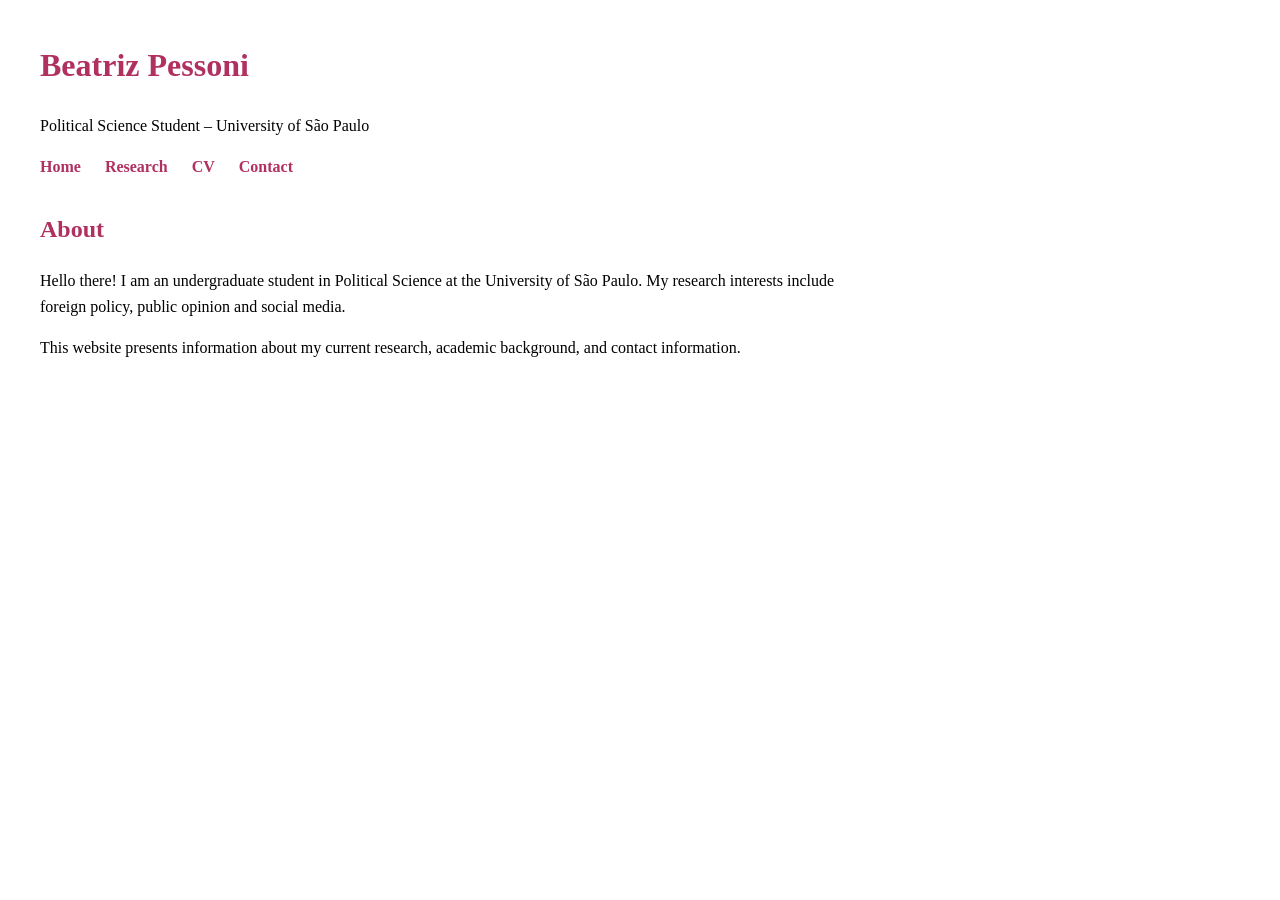
<file: index.html>
<!DOCTYPE html>
<html>
<head>
    <title>Beatriz Pessoni</title>
    <link rel="stylesheet" href="style.css">
</head>

<body>

<div class="container">

<h1>Beatriz Pessoni</h1>
<p>Political Science Student – University of São Paulo</p>

<nav>
<a href="index.html">Home</a>
<a href="research.html">Research</a>
<a href="cv.html">CV</a>
<a href="contact.html">Contact</a>
</nav>

<h2>About</h2>

<p>
Hello there! I am an undergraduate student in Political Science at the University of São Paulo.
My research interests include foreign policy, public opinion and social media.
</p>

<p>
This website presents information about my current research, academic background,
and contact information.
</p>

</div>

</body>
</html>
</file>
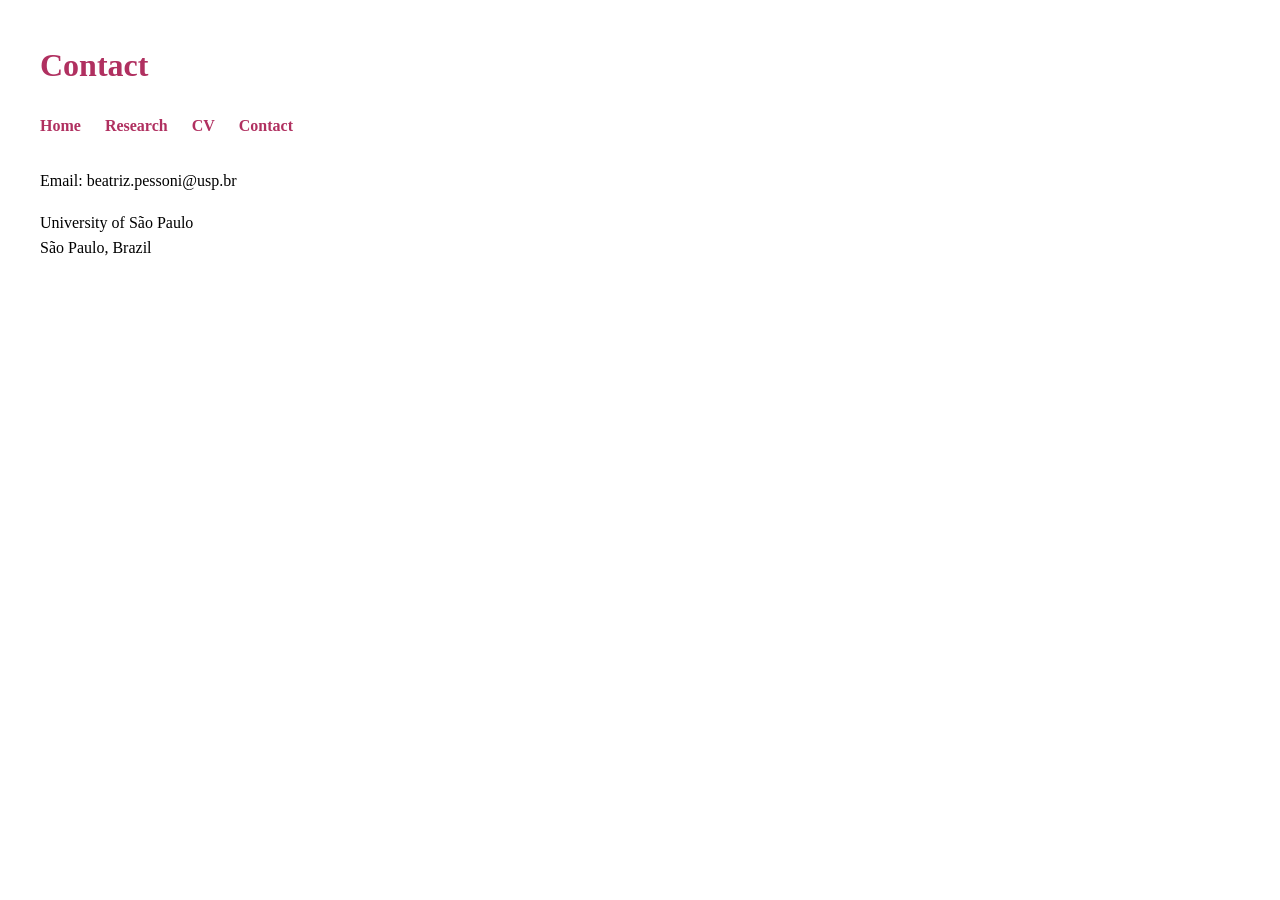
<file: contact.html>
<!DOCTYPE html>
<html>
<head>
<title>Contact – Beatriz Pessoni</title>
<link rel="stylesheet" href="style.css">
</head>

<body>

<div class="container">

<h1>Contact</h1>

<nav>
<a href="index.html">Home</a>
<a href="research.html">Research</a>
<a href="cv.html">CV</a>
<a href="contact.html">Contact</a>
</nav>

<p>
Email: beatriz.pessoni@usp.br
</p>

<p>
University of São Paulo<br>
São Paulo, Brazil
</p>

</div>

</body>
</html>
</file>
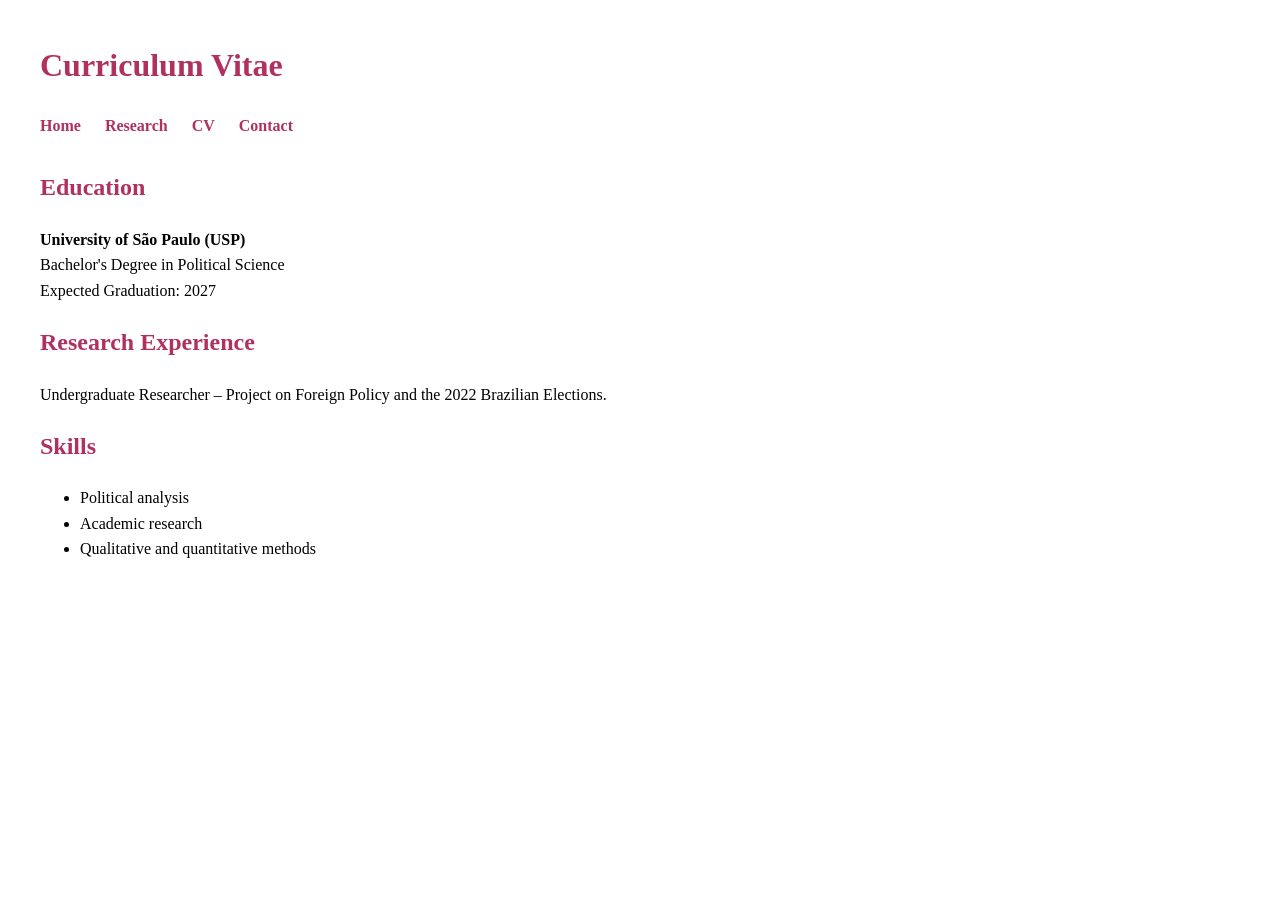
<file: cv.html>
<!DOCTYPE html>
<html>
<head>
<title>CV – Beatriz Pessoni</title>
<link rel="stylesheet" href="style.css">
</head>

<body>

<div class="container">

<h1>Curriculum Vitae</h1>

<nav>
<a href="index.html">Home</a>
<a href="research.html">Research</a>
<a href="cv.html">CV</a>
<a href="contact.html">Contact</a>
</nav>

<h2>Education</h2>

<p>
<b>University of São Paulo (USP)</b><br>
Bachelor's Degree in Political Science<br>
Expected Graduation: 2027
</p>

<h2>Research Experience</h2>

<p>
Undergraduate Researcher – Project on Foreign Policy and the 2022 Brazilian Elections.
</p>

<h2>Skills</h2>

<ul>
<li>Political analysis</li>
<li>Academic research</li>
<li>Qualitative and quantitative methods</li>
</ul>

</div>

</body>
</html>
</file>
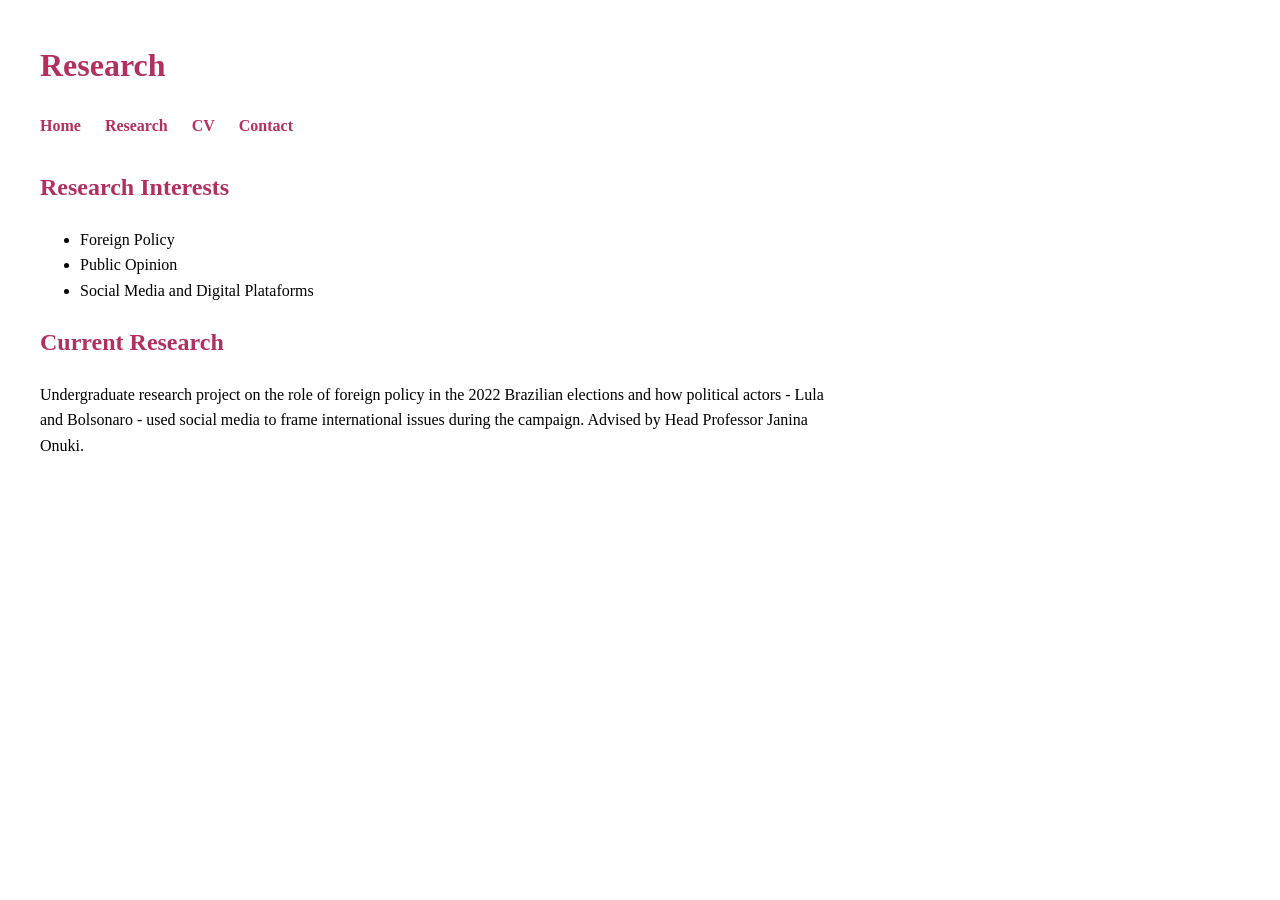
<file: research.html>
<!DOCTYPE html>
<html>
<head>
<title>Research – Beatriz Pessoni</title>
<link rel="stylesheet" href="style.css">
</head>

<body>

<div class="container">

<h1>Research</h1>

<nav>
<a href="index.html">Home</a>
<a href="research.html">Research</a>
<a href="cv.html">CV</a>
<a href="contact.html">Contact</a>
</nav>

<h2>Research Interests</h2>

<ul>
<li>Foreign Policy</li>
<li>Public Opinion</li>
<li>Social Media and Digital Plataforms</li>
</ul>

<h2>Current Research</h2>

<p>
Undergraduate research project on the role of foreign policy in the 2022 Brazilian elections
and how political actors - Lula and Bolsonaro - used social media to frame international issues during the campaign. Advised by Head Professor Janina Onuki.
</p>

</div>

</body>
</html>
</file>
<file: style.css>
body {
    font-family: "Times New Roman", Times, serif;
    color: black;
    margin: 40px;
    line-height: 1.6;
}

h1, h2, h3 {
    color: #b03060; /* dark pink */
}

nav {
    margin-bottom: 30px;
}

nav a {
    margin-right: 20px;
    text-decoration: none;
    color: #b03060;
    font-weight: bold;
}

nav a:hover {
    text-decoration: underline;
}

.container {
    max-width: 800px;
}
</file>
